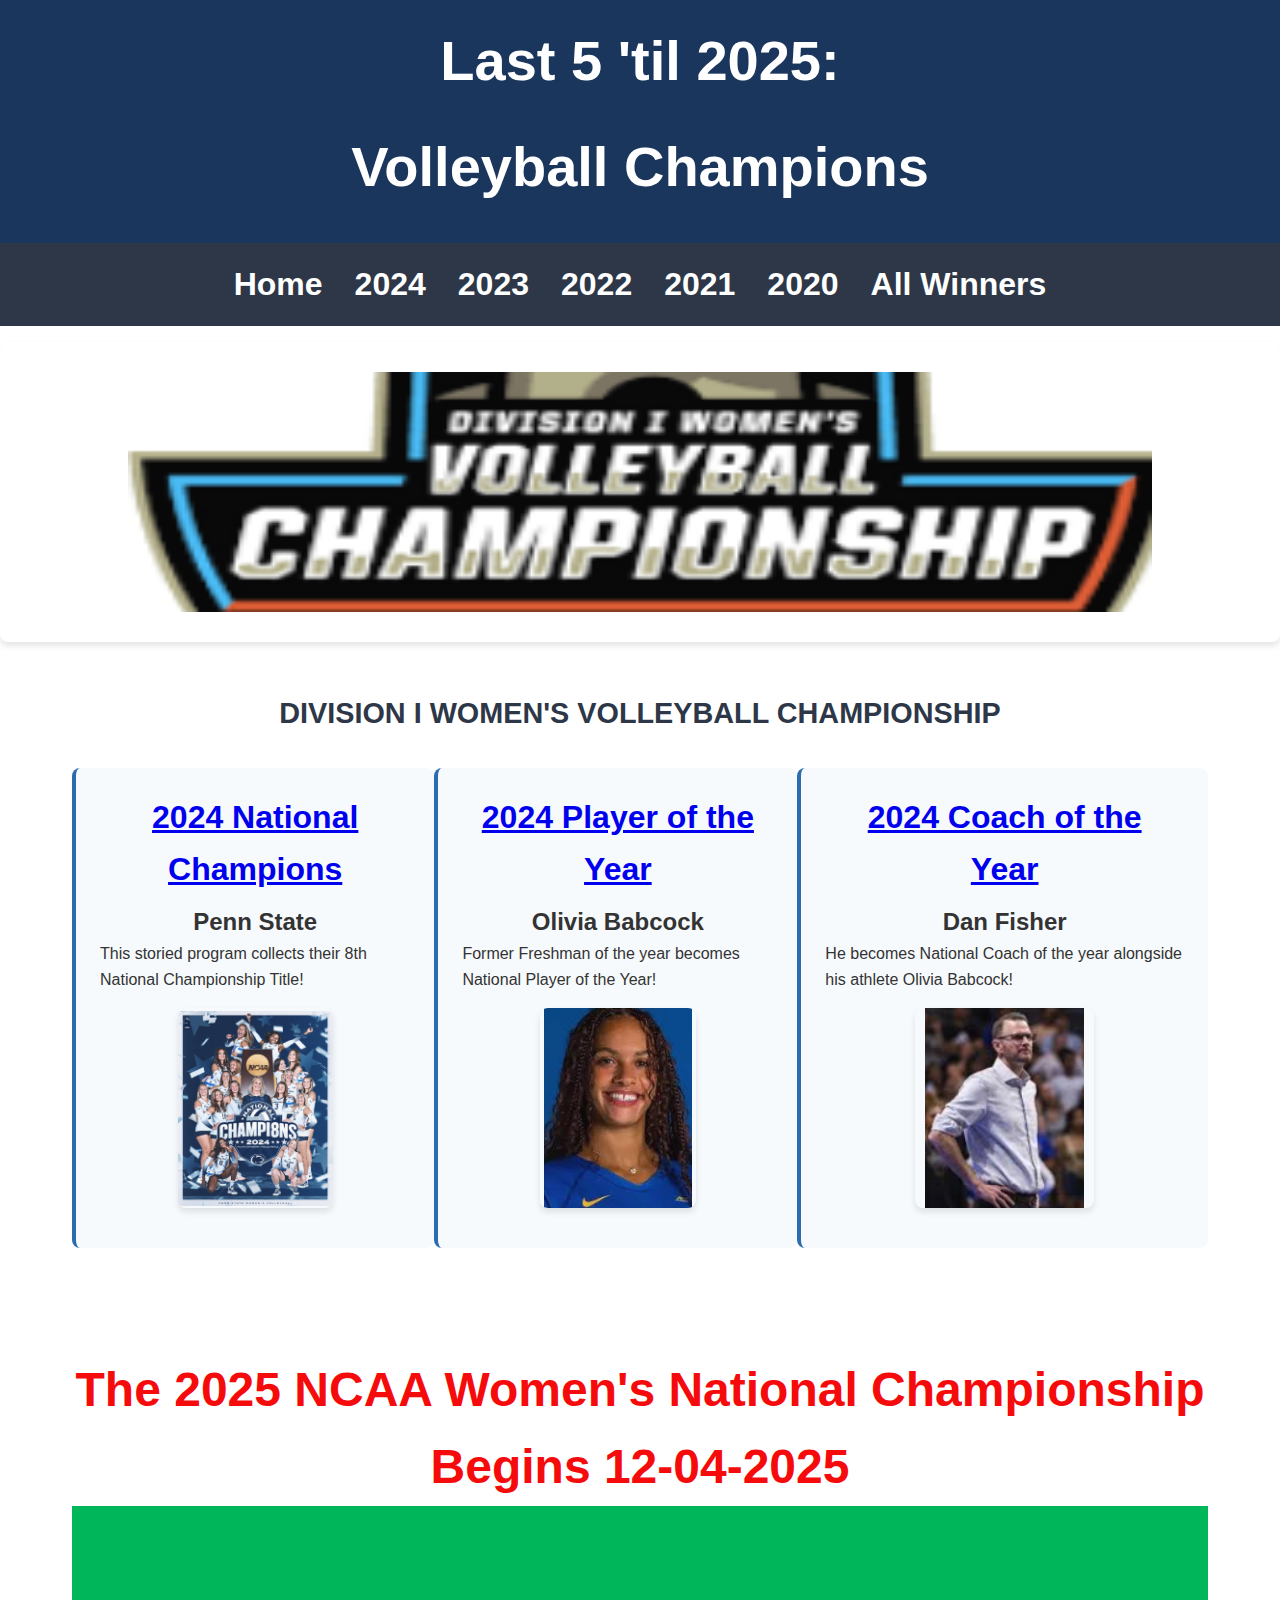
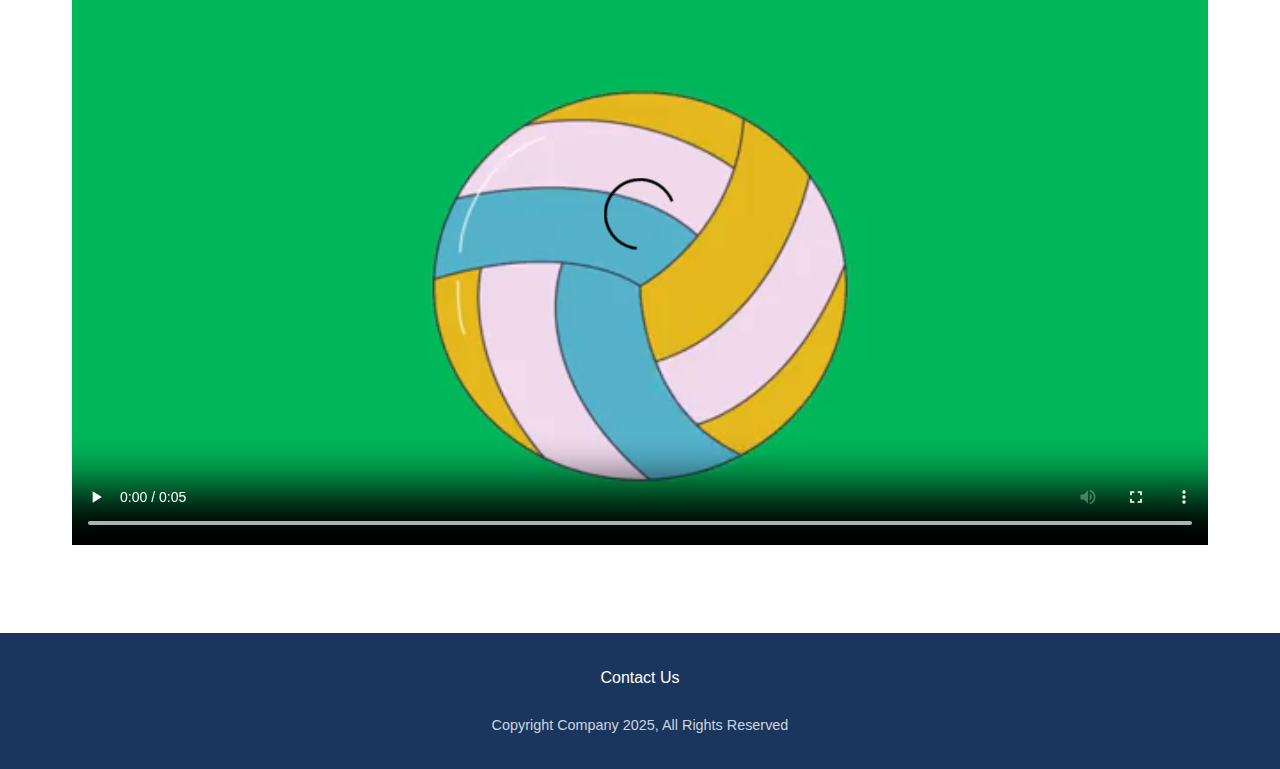
<file: index.html>
<!DOCTYPE html>
<html lang="en">
<head>
    <meta charset="UTF-8">
    <meta name="viewport" content="width=device-width, initial-scale=1.0">
    <meta name="description" content="Tracking NCAA women's volleyball champions 
    from 2020-2024. Follow the journey to the 2025 championship with historical data 
    and tournament insights.">
    <title>Last 5 'til 2025</title>
    <link rel="stylesheet" href="last5.css">
</head>
<body>
    <header>
        <div class="header-main">Last 5 'til 2025:</div>
        <div class="header-main">Volleyball Champions</div>
    </header>
    
    <nav>
        <ul>
            <li><a href="index.html">Home</a></li>
            <li><a href="2024.html">2024</a></li>
            <li><a href="2023.html">2023</a></li>
            <li><a href="2022.html">2022</a></li>
            <li><a href="2021.html">2021</a></li>
            <li><a href="2020.html">2020</a></li>
            <li><a href="All Winners.html">All Winners</a></li>
        </ul>
    </nav>
    <div id="homehero" class="hero"></div>
    
    <main>
        <div class="page-title">DIVISION I WOMEN'S VOLLEYBALL CHAMPIONSHIP</div>
        <div class="flow">

            <div class="year-section">
                <div class="year"><a href="2024.html">2024 National Champions</a></div>
                <h3>Penn State</h3>
                <p>
                    This storied program collects 
                    their 8th National Championship Title!
                </p>
                <div id="pennstatehome" class="hero"></div>
            </div>
      
            <div class="year-section">
                <div class="year"><a href="All Winners.html">2024 Player of the Year</a></div>
                <h3>Olivia Babcock</h3>
                <p>
                    Former Freshman of the year 
                    becomes National Player of the Year!
                </p>
                <div id="babcockhome" class="hero"></div>
            </div>
   
            <div class="year-section">
                <div class="year"><a href="All Winners.html">2024 Coach of the<br> Year</a></div>
                <h3>Dan Fisher</h3>
                <p>
                    He becomes National Coach of the 
                    year alongside his athlete Olivia Babcock!
                </p>
                <div id="fisherhome" class="hero"></div>
            </div>
        </div>
    <h1 class="footnote">The 2025 NCAA Women's National Championship Begins 12-04-2025</h1>
        <video width="100%" controls>
        <source src="Volleyball.mp4" type="video/mp4">
        </video>
    </main>
    
    <footer>
        <div class="footer-links">
            <a href="Contact Us.html">Contact Us</a>
        </div>
        <div class="copyright">Copyright Company 2025, All Rights Reserved</div>
    </footer>
</body>
</html>
</file>
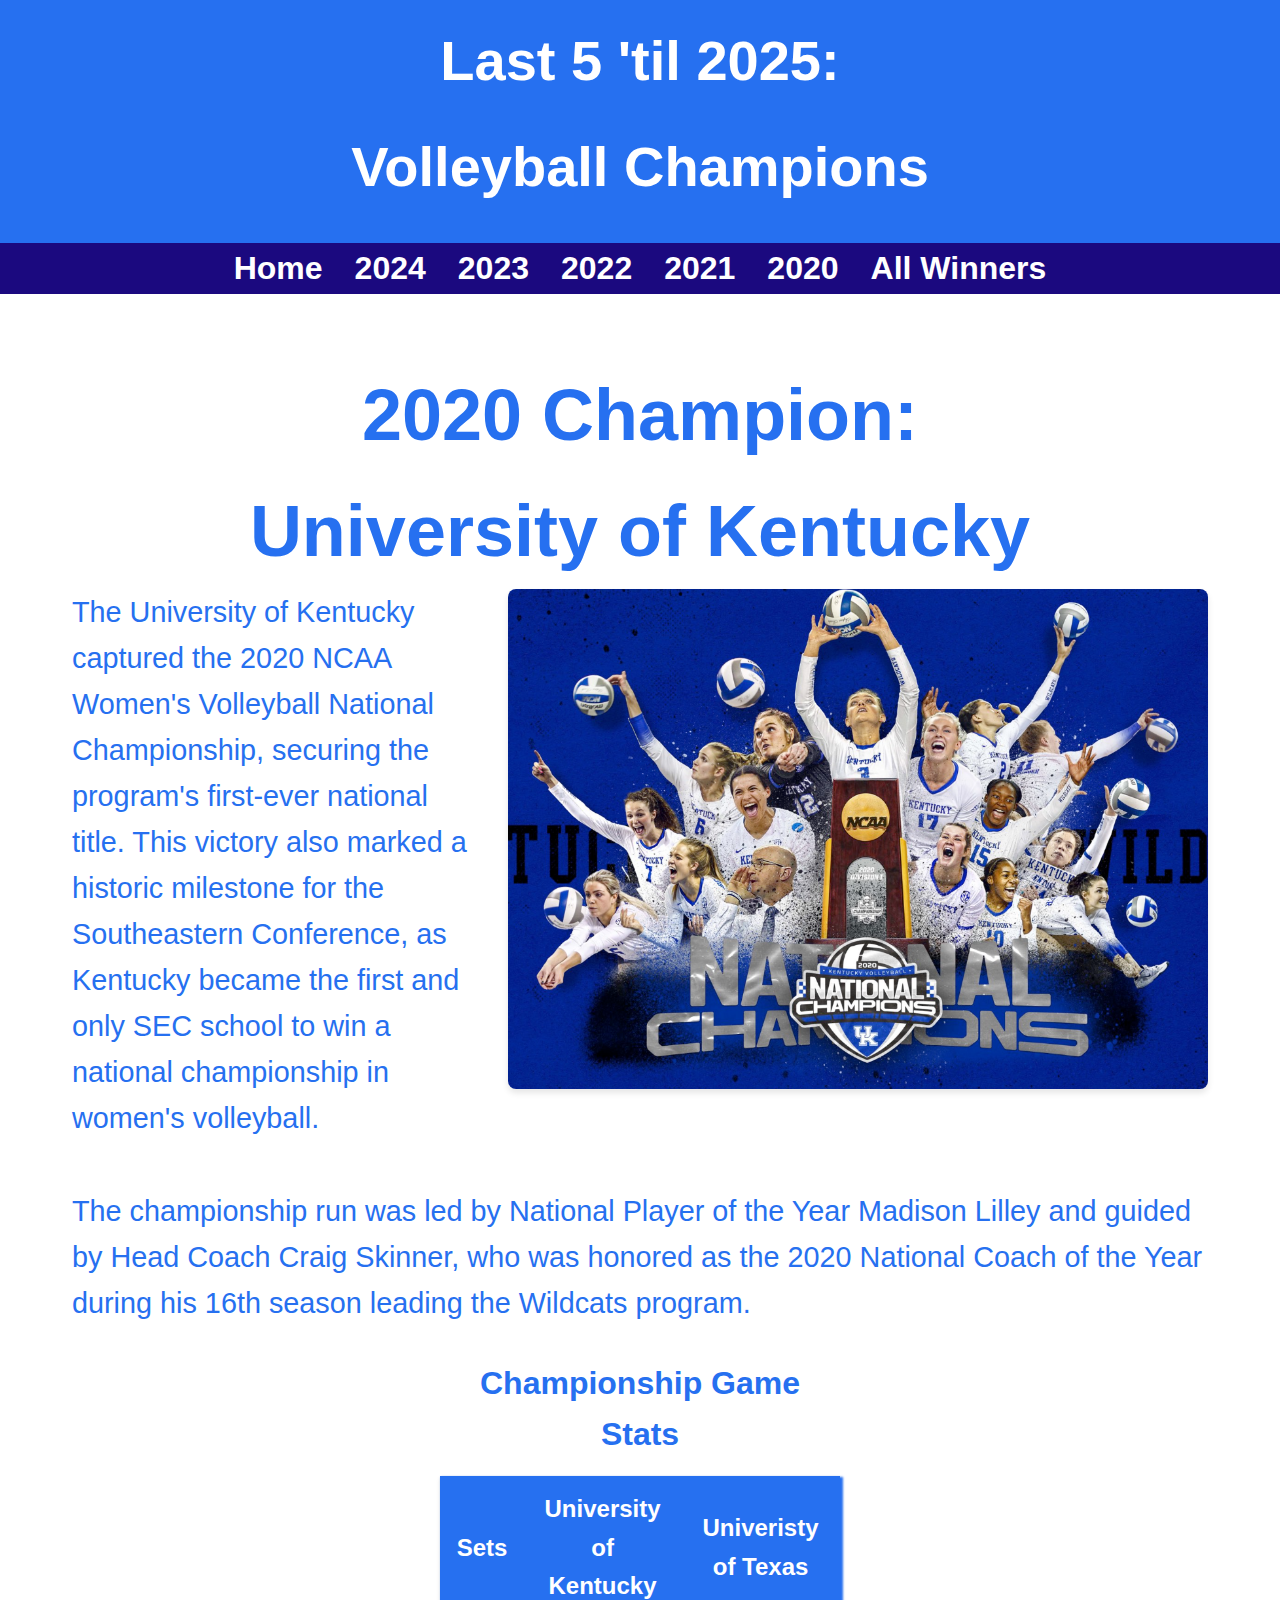
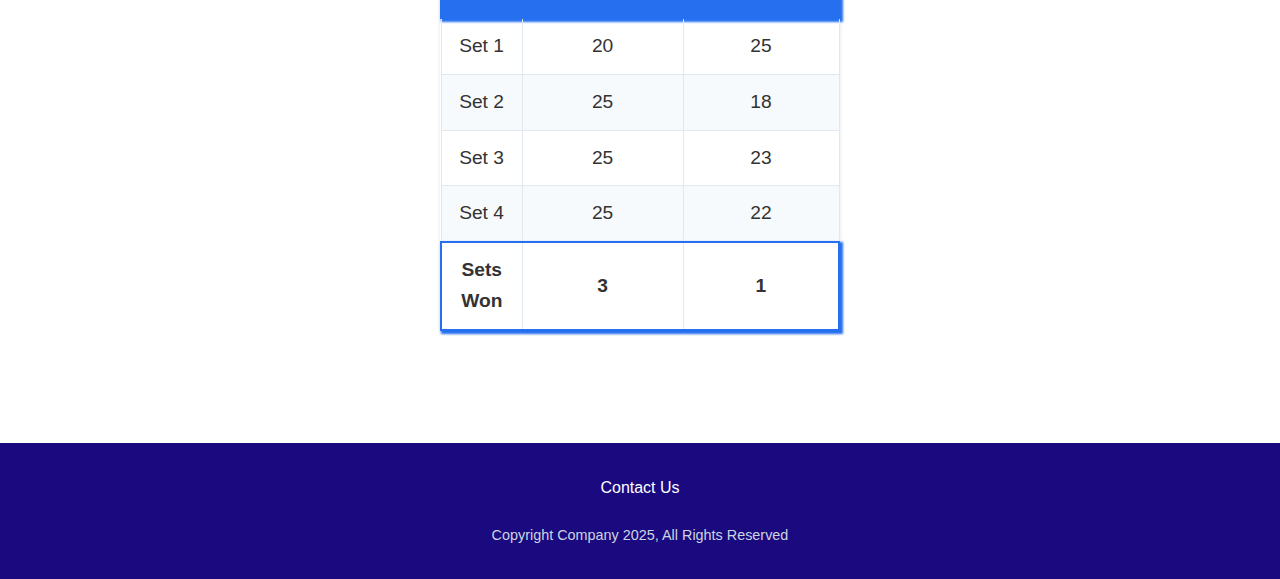
<file: 2020.html>
<!DOCTYPE html>
<html lang="en">
<head>
    <meta charset="UTF-8">
    <meta name="viewport" content="width=device-width, initial-scale=1.0">
    <meta name="description" content="2020 NCAA women's volleyball championship 
    information. Special season context, champion details, and historical significance.">
    <title>Last 5 'til 2025: 2024</title>
    <link rel="stylesheet" href="last5.css">
</head>
<body class="page-2020">
    <header>
        <div class="header-main-2020">Last 5 'til 2025:</div>
        <div class="header-main-2020">Volleyball Champions</div>
    </header>
    
    <nav-2020>
        <ul>
            <li><a href="index.html">Home</a></li>
            <li><a href="2024.html">2024</a></li>
            <li><a href="2023.html">2023</a></li>
            <li><a href="2022.html">2022</a></li>
            <li><a href="2021.html">2021</a></li>
            <li><a href="2020.html">2020</a></li>
            <li><a href="All Winners.html">All Winners</a></li>
        </ul>
    </nav-2020>

    <main>
         <div class="content-wrapper">
            <div class="text-content">
                <h1>
                    2020 Champion:<br> University of Kentucky
                </h1>
                 <div id="UK2020" class="hero"></div>
                <p>
                    The University of Kentucky captured the 2020 
                    NCAA Women's Volleyball National Championship, 
                    securing the program's first-ever national title. 
                    This victory also marked a historic milestone for 
                    the Southeastern Conference, as Kentucky became the 
                    first and only SEC school to win a national championship 
                    in women's volleyball.<br><br>

                    The championship run was led by National Player of 
                    the Year Madison Lilley and guided by Head Coach Craig 
                    Skinner, who was honored as the 2020 National Coach of 
                    the Year during his 16th season leading the Wildcats program.
                </p>
            </div>
         </div>
         <div class="stats-chart">
            <h3 class="chart-title">Championship Game Stats</h3>
            <table>
                <thead>
                    <tr>
                        <th>Sets</th>
                        <th>University of Kentucky</th>
                        <th>Univeristy of Texas</th>
                    </tr>
                </thead>
                <tbody>
                    <tr>
                        <td>Set 1</td>
                        <td>20</td>
                        <td>25</td>
                    </tr>
                    <tr>
                        <td>Set 2</td>
                        <td>25</td>
                        <td>18</td>
                    </tr>
                    <tr>
                        <td>Set 3</td>
                        <td>25</td>
                        <td>23</td>
                    </tr>
                    <tr>
                        <td>Set 4</td>
                        <td>25</td>
                        <td>22</td>
                    </tr>
                     <tr>
                        <td><b>Sets Won</b></td>
                        <td><b>3</b></td>
                        <td><b>1</b></td>
                    </tr>
                </tbody>
            </table>
        </div>
    </main>
     <footer>
        <div class="footer-links">
            <a href="Contact Us.html">Contact Us</a>
        </div>
        <div class="copyright">Copyright Company 2025, All Rights Reserved</div>
    </footer>
</body>
</html>
</file>
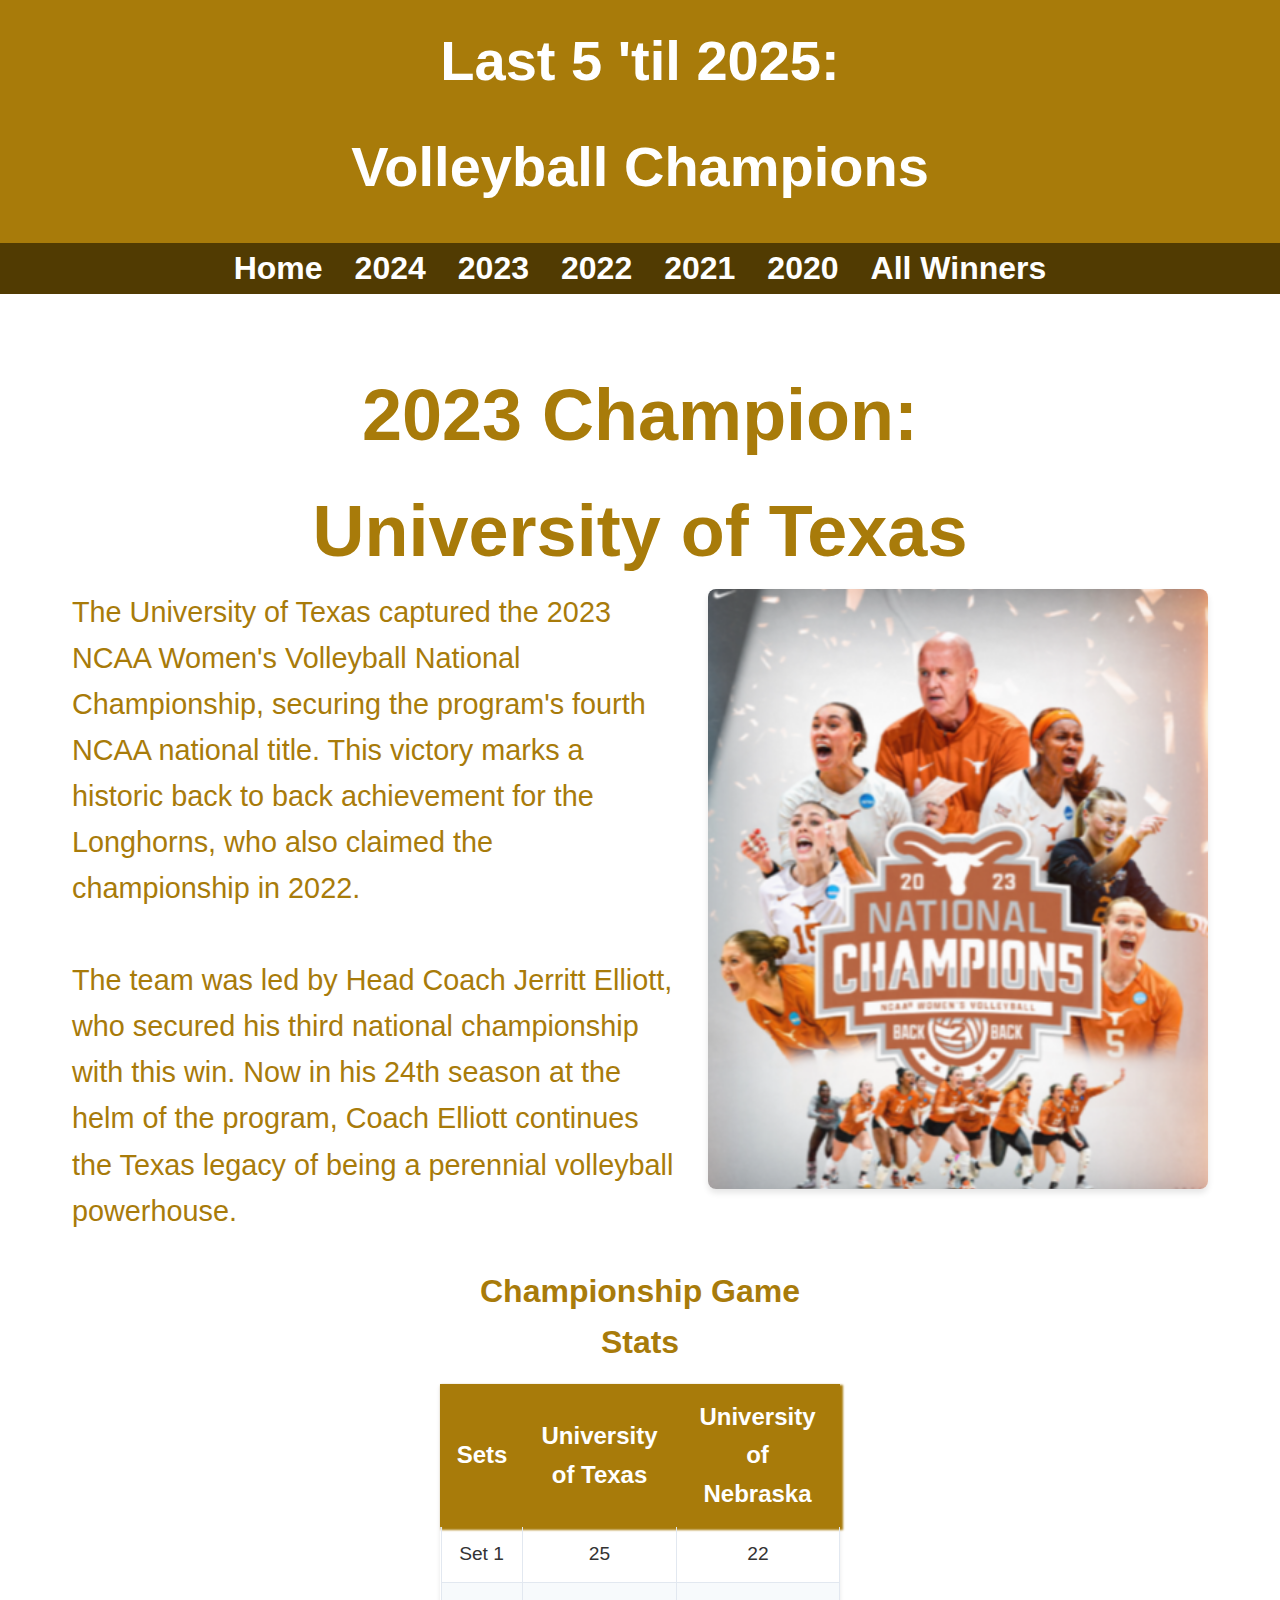
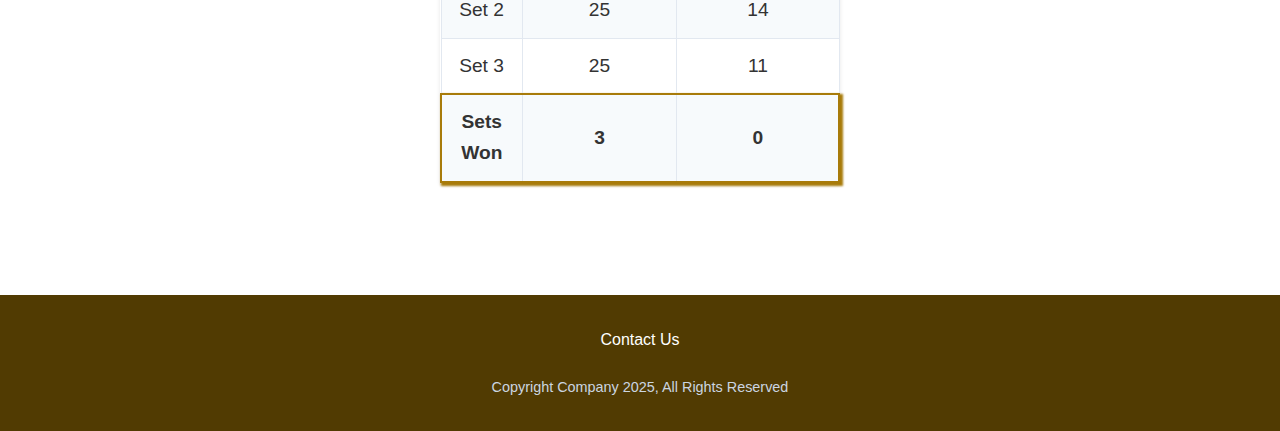
<file: 2023.html>
<!DOCTYPE html>
<html lang="en">
<head>
    <meta charset="UTF-8">
    <meta name="viewport" content="width=device-width, initial-scale=1.0">
    <meta name="description" content="2023 NCAA women's volleyball championship 
    recap. Discover team stats, tournament results, and championship highlights 
    from this season.">
    <title>Last 5 'til 2025: 2024</title>
    <link rel="stylesheet" href="last5.css">
</head>
<body class="page-2023">
    <header>
        <div class="header-main-2023">Last 5 'til 2025:</div>
        <div class="header-main-2023">Volleyball Champions</div>
    </header>
    
    <nav-2023>
        <ul>
            <li><a href="index.html">Home</a></li>
            <li><a href="2024.html">2024</a></li>
            <li><a href="2023.html">2023</a></li>
            <li><a href="2022.html">2022</a></li>
            <li><a href="2021.html">2021</a></li>
            <li><a href="2020.html">2020</a></li>
            <li><a href="All Winners.html">All Winners</a></li>
        </ul>
    </nav-2023>

    <main>
         <div class="content-wrapper">
            <div class="text-content">
                <h1>
                    2023 Champion:<br> University of Texas
                </h1>
                 <div id="UT2023" class="hero"></div>
                <p>
                    The University of Texas captured the 2023 NCAA Women's 
                    Volleyball National Championship, securing the program's 
                    fourth NCAA national title. This victory marks a historic back 
                    to back achievement for the Longhorns, who also claimed the 
                    championship in 2022. <br><br>

                    The team was led by Head Coach Jerritt Elliott, who secured 
                    his third national championship with this win. Now in his 24th 
                    season at the helm of the program, Coach Elliott continues the Texas 
                    legacy of being a perennial volleyball powerhouse.
                </p>
            </div>
         </div>
        <div class="stats-chart">
            <h3 class="chart-title">Championship Game Stats</h3>
            <table>
                <thead>
                    <tr>
                        <th>Sets</th>
                        <th>University of Texas</th>
                        <th>University of Nebraska</th>
                    </tr>
                </thead>
                <tbody>
                    <tr>
                        <td>Set 1</td>
                        <td>25</td>
                        <td>22</td>
                    </tr>
                    <tr>
                        <td>Set 2</td>
                        <td>25</td>
                        <td>14</td>
                    </tr>
                    <tr>
                        <td>Set 3</td>
                        <td>25</td>
                        <td>11</td>
                    </tr>
                    <tr>
                        <td><b>Sets Won</b></td>
                        <td><b>3</b></td>
                        <td><b>0</b></td>
                    </tr>
                </tbody>
            </table>
        </div>
    </main>
     <footer>
        <div class="footer-links">
            <a href="Contact Us.html">Contact Us</a>
        </div>
        <div class="copyright">Copyright Company 2025, All Rights Reserved</div>
    </footer>
</body>
</html>
</file>
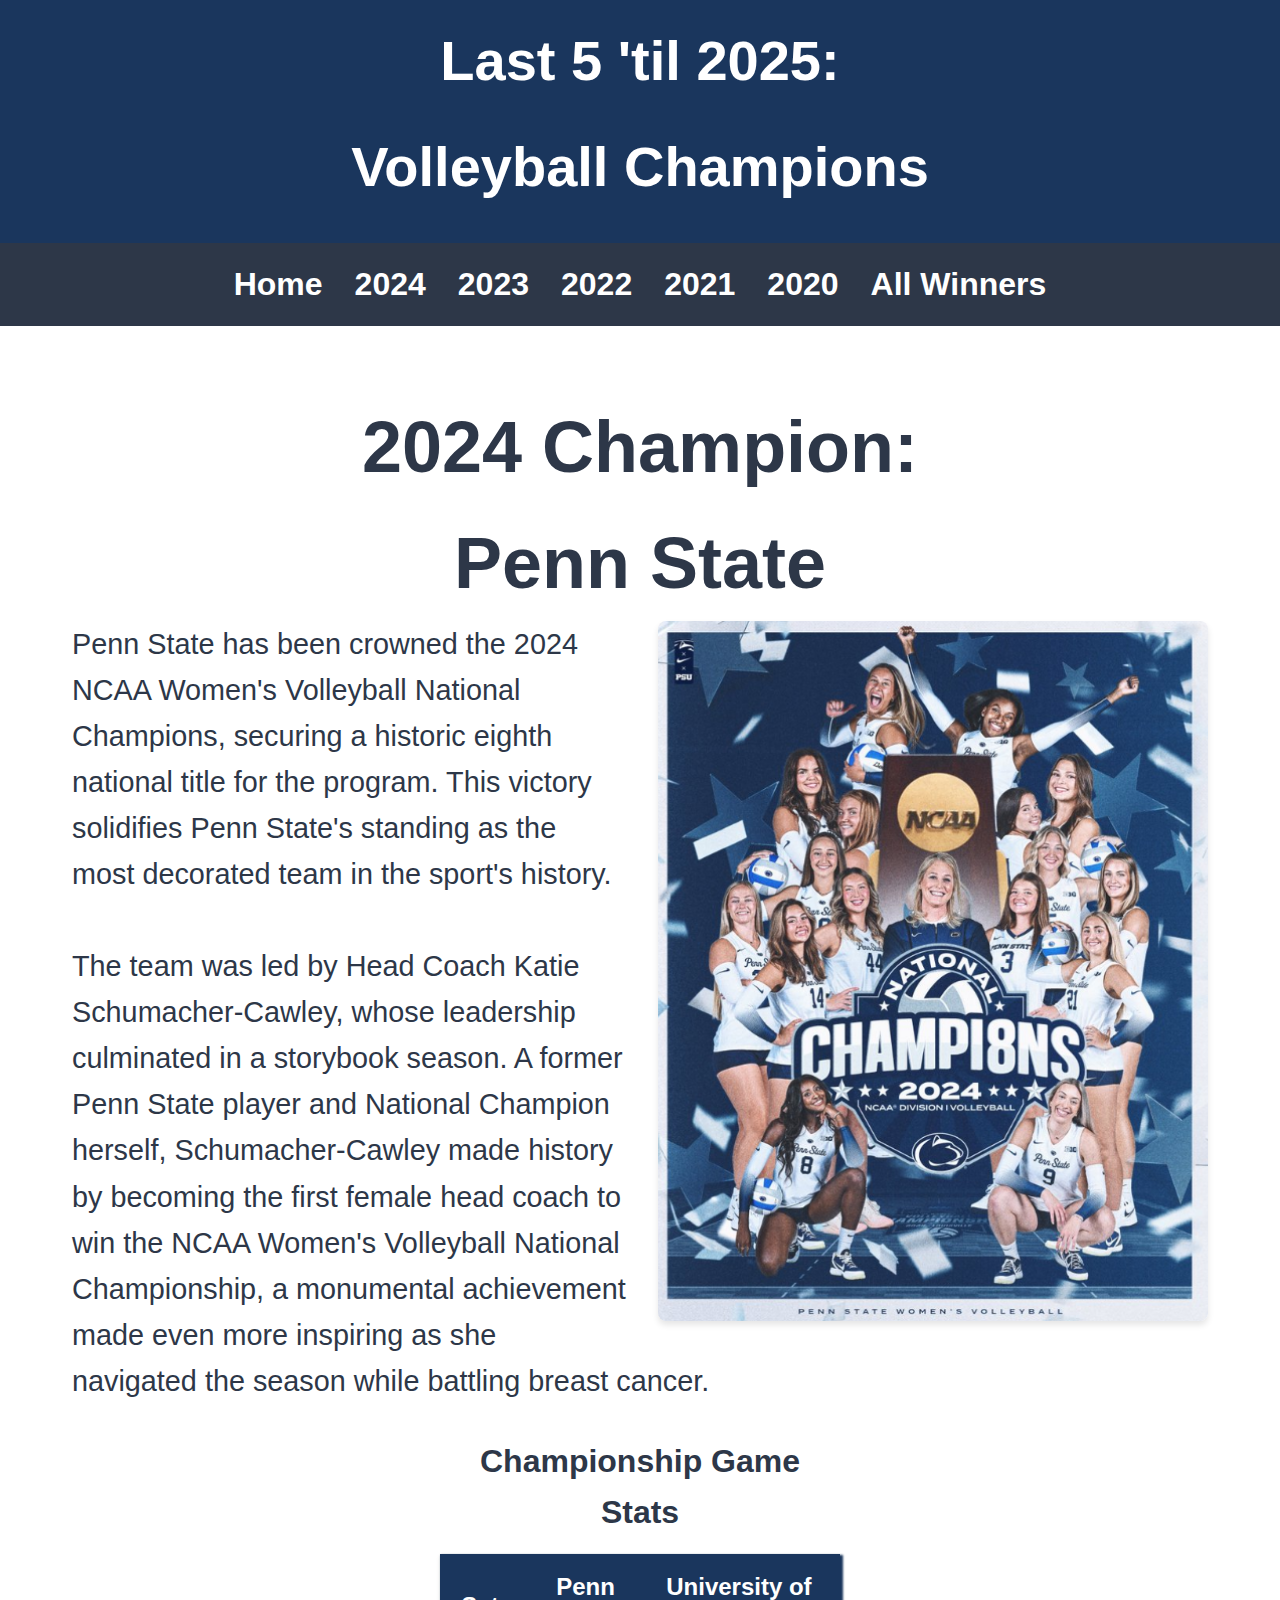
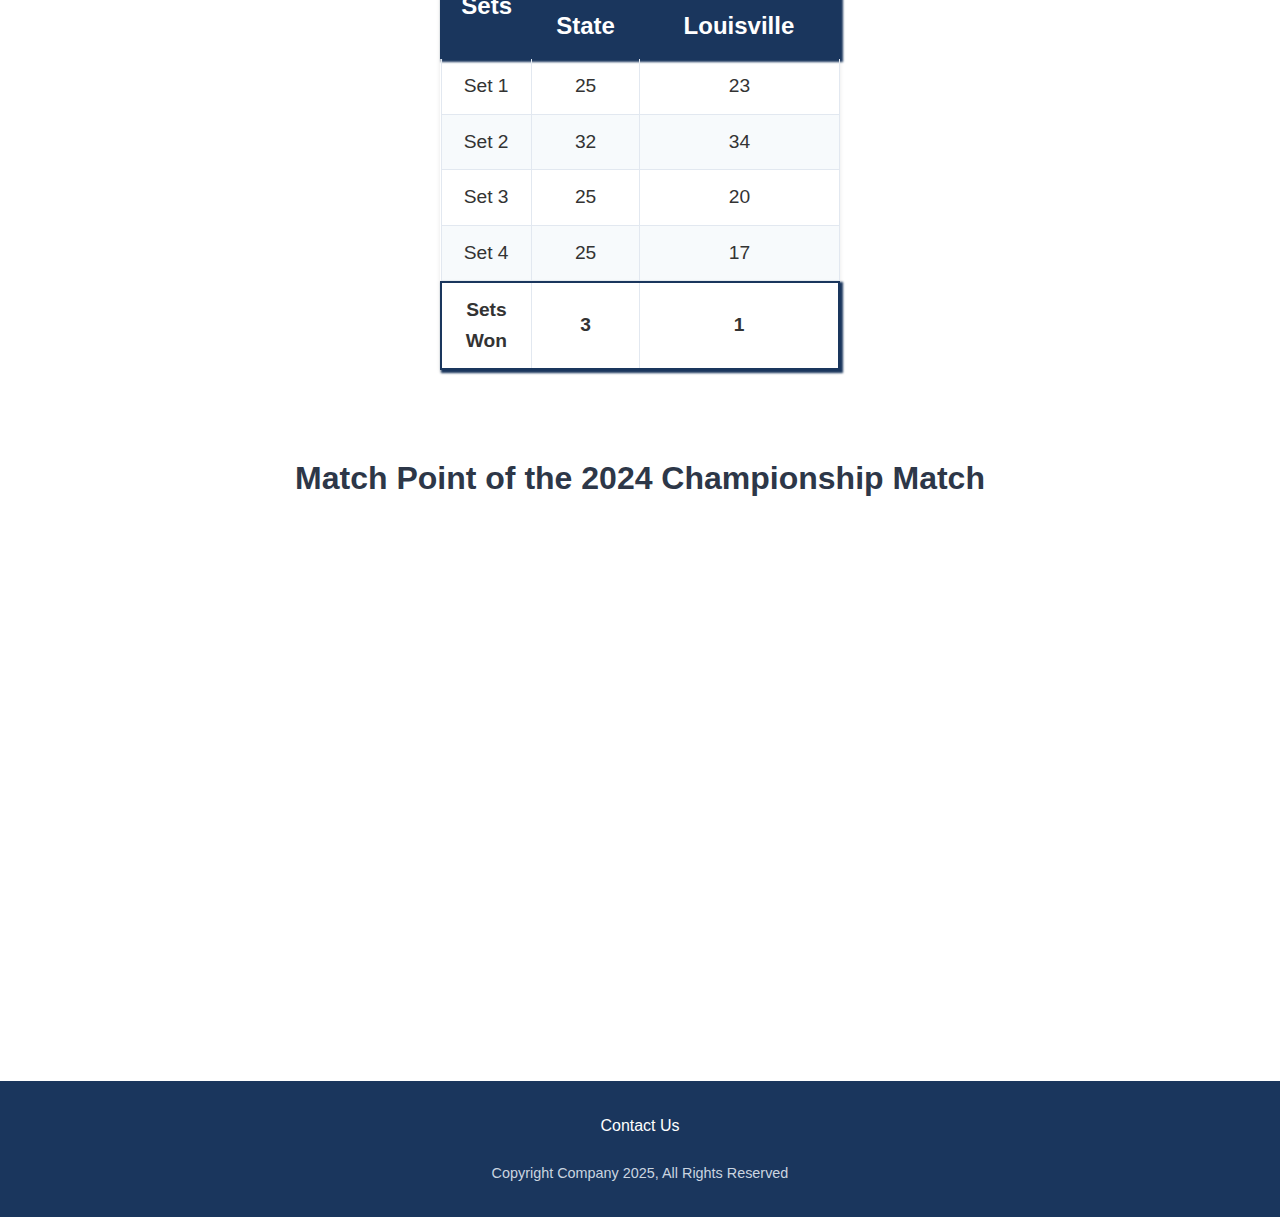
<file: 2024.html>
<!DOCTYPE html>
<html lang="en">
<head>
    <meta charset="UTF-8">
    <meta name="viewport" content="width=device-width, initial-scale=1.0">
    <meta name="description" content="2024 NCAA women's volleyball championship 
    details, stats, and highlights. Last champion before the 2025 tournament countdown begins.">
    <title>Last 5 'til 2025: 2024</title>
    <link rel="stylesheet" href="last5.css">
</head>
<body class="page-2024">
    <header>
        <div class="header-main">Last 5 'til 2025:</div>
        <div class="header-main">Volleyball Champions</div>
    </header>
    
    <nav>
        <ul>
            <li><a href="index.html">Home</a></li>
            <li><a href="2024.html">2024</a></li>
            <li><a href="2023.html">2023</a></li>
            <li><a href="2022.html">2022</a></li>
            <li><a href="2021.html">2021</a></li>
            <li><a href="2020.html">2020</a></li>
            <li><a href="All Winners.html">All Winners</a></li>
        </ul>
    </nav>

    <main>
         <div class="content-wrapper">
            <div class="text-content">
                <h1>
                    2024 Champion:<br> Penn State
                </h1>
                 <div id="pennstate" class="hero"></div>
                <p>
                    Penn State has been crowned the 2024 NCAA Women's Volleyball 
                    National Champions, securing a historic eighth national title 
                    for the program. This victory solidifies Penn State's standing 
                    as the most decorated team in the sport's history.<br><br>

                    The team was led by Head Coach Katie Schumacher-Cawley, whose 
                    leadership culminated in a storybook season. A former Penn State 
                    player and National Champion herself, Schumacher-Cawley made history 
                    by becoming the first female head coach to win the NCAA Women's Volleyball 
                    National Championship, a monumental achievement made even more inspiring 
                    as she navigated the season while battling breast cancer.
                </p>
            </div>
         </div>
                 <div class="chart-video-container">
            <div class="stats-chart">
                <h3 class="chart-title">Championship Game Stats</h3>
                <table>
                    <thead>
                        <tr>
                            <th>Sets</th>
                            <th>Penn State</th>
                            <th>University of Louisville</th>
                        </tr>
                    </thead>
                    <tbody>
                        <tr>
                            <td>Set 1</td>
                            <td>25</td>
                            <td>23</td>
                        </tr>
                        <tr>
                            <td>Set 2</td>
                            <td>32</td>
                            <td>34</td>
                        </tr>
                        <tr>
                            <td>Set 3</td>
                            <td>25</td>
                            <td>20</td>
                        </tr>
                        <tr>
                            <td>Set 4</td>
                            <td>25</td>
                            <td>17</td>
                        </tr>
                        <tr>
                        <td><b>Sets Won</b></td>
                        <td><b>3</b></td>
                        <td><b>1</b></td>
                    </tr>
                    </tbody>
                </table>
            </div>
        </div>
            <h3 class="chart-title"><br>Match Point of the 2024 Championship Match</h3>
            <div style="max-width: 800px; margin: 2rem auto; padding: 0 1rem;">
    <div style="position: relative; padding-bottom: 56.25%; height: 0; overflow: hidden;">
        <iframe 
            style="position: absolute; top: 0; left: 0; width: 100%; height: 100%;" 
            src="https://www.youtube.com/embed/EiNYJ6JwT1I?rel=0" 
            frameborder="0" 
            allowfullscreen>
        </iframe>
    </div>
</div>
    </main>
    
    <footer>
        <div class="footer-links">
            <a href="Contact Us.html">Contact Us</a>
        </div>
        <div class="copyright">Copyright Company 2025, All Rights Reserved</div>
    </footer>
</body>
</html>
</file>
<file: last5.css>
body {
    font-family: Arial, Helvetica, sans-serif;
    line-height: 1.6;
    color: #333;
    background-color: #fff;
}
* {
    margin: 0;
    padding: 0;
    box-sizing: border-box;
}
header {
    background-color: #1a365d;
    color: white;
    padding: 1rem 0;
    text-align: center;
}
.header-main {
    font-size: 3.5rem;
    font-weight: bold;
    margin-bottom: 1rem;
}
nav {
    background-color: #2d3748;
    padding: 1rem 0;
}
nav ul {
    list-style: none;
    display: flex;
    justify-content: center;
    flex-wrap: wrap;
    gap: 2rem;
    font-size: 2rem;
}

nav a {
    color: white;
    text-decoration: none;
    font-weight: bold;
}
nav a:hover {
    color: #63b3ed;
}
main {
    max-width: 1200px;
    margin: 0 auto;
    padding: 2rem;
}
h3 {
    font-size: 1.5rem;
    text-align: center;
}
p {
    font-size: 1rem;
    text-align: center;
}
.page-title {
    text-align: center;
    font-size: 1.8rem;
    font-weight: bold;
    margin-bottom: 2rem;
    color: #2d3748;
}
.year-section {
    background-color: #f7fafc;
    border-left: 4px solid #2b6cb0;
    padding: 1.5rem;
    margin-bottom: 1.5rem;
    border-radius: 8px 8px 8px 8px;
    max-height: 500px;
    display: flex;
    flex-direction: column;
    justify-content: flex-start;
    width: 100% 100% 100%;
    text-align: center;
}
.year {
    font-size: 2rem;
    font-weight: bold;
    color: #2b6cb0;
    margin-bottom: 0.5rem;
    text-align: center;
}
footer {
    background-color: #1a365d;
    color: white;
    padding: 2rem 0;
    margin-top: 3rem;
}
.footer-links {
    display: flex;
    justify-content: center;
    gap: 2rem;
    margin-bottom: 1.5rem;
}
.footer-links a {
    color: white;
    text-decoration: none;
}
.footer-links a:hover {
    color: #63b3ed;
}
.copyright {
    text-align: center;
    font-size: 0.9rem;
    color: #cbd5e0;
}
#homehero{
    height: 300px;
    background-image: url(Championship\ Logo.png);
    background-repeat: no-repeat;
    background-size: 80% 80%;
    background-position: center;
}
.hero {
    background-size: cover;
    background-position: center;
    background-repeat: no-repeat;
    margin: 1rem 0;
    border-radius: 8px;
    box-shadow: 0 4px 6px rgba(0, 0, 0, 0.1);
}
#pennstatehome{
    height: 200px;
    width: 50%;
    background-image: url(Penn\ State.png);
    background-repeat: no-repeat;
    background-size: contain;
    background-position: center;
    margin: 1rem auto;
}
#babcockhome{
    height: 200px;
    width: 50%;
    background-image: url(Babcock.png);
    background-repeat: no-repeat;
    background-size: contain;
    background-position: center;
    margin: 1rem auto;
}
#fisherhome{
    height: 200px;
    width: 50%;
    background-image: url(Fisher.png);
    background-repeat: no-repeat;
    background-size: contain;
    background-position: center;
    margin: 1rem auto;
}
.flow {
    display: flex;
    flex-direction: row;
    width: 100%;
}
section {
    margin-left: 2em;
    margin-right: 2em;
    flex: 1;
}
.content-wrapper {
    display: flex;
    align-items: flex-start;
    gap: 2rem;
    margin-top: 2rem;
}

.text-content {
    flex: 1;
    text-align: center;
}
body.page-2024 .content-wrapper {
    font-size: 1.8rem;
    color: #2d3748;
}
body.page-2024 .text-content p {
    font-size: 1.8rem;
    color: #2d3748;
}
body.page-2023 .content-wrapper {
    font-size: 1.8rem;
    color: #a87b0a;
}
body.page-2023 .text-content p {
    font-size: 1.8rem;
    color: #a87b0a;
}
body.page-2021 .content-wrapper {
    font-size: 1.8rem;
    color: #bd0808;
}
body.page-2021 .text-content p {
    font-size: 1.8rem;
    color: #bd0808;
}
body.page-2020 .content-wrapper {
    font-size: 1.8rem;
    color: #2670f0;
}
body.page-2020 .text-content p {
    font-size: 1.8rem;
    color: #2670f0;
}
#pennstate {
    height: 700px;
    width: 550px;
    background-image: url(PennState.png);
    background-repeat: no-repeat;
    background-size: cover;
    background-position: center center;
    float: right;
    margin: 0 0 1rem 2rem;
    shape-outside: margin-box;
    background-color: transparent;
}
#UT2023 {
    height: 600px;
    width: 500px;
    background-image: url(UT2023.png);
    background-repeat: no-repeat;
    background-size: cover;
    background-position: center center;
    float: right;
    margin: 0 0 1rem 2rem;
    shape-outside: margin-box;
    background-color: transparent;
}
#UT2022 {
    height: 700px;
    width: 500px;
    background-image: url(UT2022.png);
    background-repeat: no-repeat;
    background-size: cover;
    background-position: center center;
    float: right;
    margin: 0 0 1rem 2rem;
    shape-outside: margin-box;
    background-color: transparent;
}
#UW2021 {
    height: 500px;
    width: 400px;
    background-image: url(UW2021.png);
    background-repeat: no-repeat;
    background-size: cover;
    background-position: center center;
    float: right;
    margin: 0 0 1rem 2rem;
    shape-outside: margin-box;
    background-color: transparent;
}
#UK2020 {
    height: 500px;
    width: 700px;
    background-image: url(UK2020.png);
    background-repeat: no-repeat;
    background-size: cover;
    background-position: center center;
    float: right;
    margin: 0 0 1rem 2rem;
    shape-outside: margin-box;
    background-color: transparent;
}
p {
    font-size: 1rem;
    text-align: left;
}
.text-content h1 {
    font-size: 4.5rem;
}
.text-content p {
    font-size: 1.8rem;
}
.header-2023 {
    background-color: #a87b0a;
    color: white;
    padding: 1rem 0;
    text-align: center;
}
.header-main-2023 {
    background-color: #a87b0a;
    font-size: 3.5rem;
    font-weight: bold;
    margin-bottom: 1rem;
}
nav-2023 {
    background-color: #a87b0a;
    padding: 1rem 0;
}
nav-2023 ul {
    list-style: none;
    display: flex;
    justify-content: center;
    flex-wrap: wrap;
    gap: 2rem;
    font-size: 2rem;
    background-color: #513b02;
}
nav-2023 a {
    color: white;
    text-decoration: none;
    font-weight: bold;
}
nav-2023 a:hover {
    color: #a87b0a;
}
body.page-2023 header,
body.page-2023 nav {
    background-color: #a87b0a;
}
body.page-2023 footer {
    background-color: #513b02;
}
body.page-2023 .footer-links a:hover {
    color: #a87b0a;
}
.header-main-2021 {
    background-color: #bd0808;
    font-size: 3.5rem;
    font-weight: bold;
    margin-bottom: 1rem;
}
nav-2021 {
    background-color: #bd0808;
    padding: 1rem 0;
}
nav-2021 ul {
    list-style: none;
    display: flex;
    justify-content: center;
    flex-wrap: wrap;
    gap: 2rem;
    font-size: 2rem;
    background-color: #470303;
}
nav-2021 a {
    color: white;
    text-decoration: none;
    font-weight: bold;
}
nav-2021 a:hover {
    color: #bd0808;
}
body.page-2021 header,
body.page-2021 nav {
    background-color: #bd0808;
}
body.page-2021 footer {
    background-color: #470303;
}
body.page-2021 .footer-links a:hover {
    color: #bd0808;
}
.header-main-2020 {
    background-color: #2670f0;
    font-size: 3.5rem;
    font-weight: bold;
    margin-bottom: 1rem;
}
nav-2020 {
    background-color: #2670f0;
    padding: 1rem 0;
}
nav-2020 ul {
    list-style: none;
    display: flex;
    justify-content: center;
    flex-wrap: wrap;
    gap: 2rem;
    font-size: 2rem;
    background-color: #1b097f;
}
nav-2020 a {
    color: white;
    text-decoration: none;
    font-weight: bold;
}
nav-2020 a:hover {
    color: #2670f0;
}
body.page-2020 header,
body.page-2020 nav {
    background-color: #2670f0;
}
body.page-2020 footer {
    background-color: #1b097f;
}
body.page-2020 .footer-links a:hover {
    color: #2670f0;
}
.stats-chart {
    margin: 2rem auto;
    max-width: 400px;
    text-align: center;
}

.chart-title {
    font-size: 2rem;
    font-weight: bold;
    margin-bottom: 1rem;
    color: #2d3748;
}
body.page-2023 .chart-title {
    font-weight: bold;
    margin-bottom: 1rem;
    color: #a87b0a;
}
body.page-2021 .chart-title {
    font-weight: bold;
    margin-bottom: 1rem;
    color: #bd0808;
}
body.page-2020 .chart-title {
    font-weight: bold;
    margin-bottom: 1rem;
    color: #2670f0;
}
.stats-chart table {
    width: 100%;
    border-collapse: collapse;
    box-shadow: 0 2px 4px rgba(0, 0, 0, 0.1);
}

.stats-chart th {
    background-color: #1a365d;
    color: white;
    padding: 0.75rem;
    font-weight: bold;
    font-size: 1.5rem;
}
.stats-chart tr:last-child {
    border: 2px solid #1a365d;
    box-shadow: 2px 2px 2px 2px #1a365d;
}
body.page-2023 .stats-chart th {
    background-color: #a87b0a;
    color: white;
    padding: 0.75rem;
    font-weight: bold;
}
body.page-2023 .stats-chart tr:last-child {
    border: 2px solid #a87b0a;
    box-shadow: 2px 2px 2px 2px #a87b0a;
}
body.page-2021 .stats-chart th {
    background-color: #bd0808;
    color: white;
    padding: 0.75rem;
    font-weight: bold;
}
body.page-2021 .stats-chart tr:last-child {
    border: 2px solid #bd0808;
    box-shadow: 2px 2px 2px 2px #bd0808;
}
body.page-2020 .stats-chart th {
    background-color: #2670f0;
    color: white;
    padding: 0.75rem;
    font-weight: bold;
}
body.page-2020 .stats-chart tr:last-child {
    border: 2px solid #2670f0;
    box-shadow: 2px 2px 2px 2px #2670f0;
}
.stats-chart td {
    padding: 0.75rem;
    border: 1px solid #e2e8f0;
    font-size: 1.2rem;
}

.stats-chart tr:nth-child(even) {
    background-color: #f7fafc;
}

.stats-chart tr:hover {
    background-color: #edf2f7;
}
.champions-history-chart {
    margin: 2rem 0;
    max-width: 100%;
    overflow-x: auto;
    max-height: 600px;
    overflow-y: auto;
}

.champions-history-chart table {
    width: 100%;
    border-collapse: collapse;
    box-shadow: 0 2px 4px rgba(0, 0, 0, 0.1);
    font-size: 0.85rem;
}

.champions-history-chart th {
    background-color: #1a365d;
    color: white;
    padding: 0.75rem;
    font-weight: bold;
    text-align: left;
    position: sticky;
    top: 0;
}

.champions-history-chart td {
    padding: 0.6rem;
    border: 1px solid #e2e8f0;
}

.champions-history-chart tr:nth-child(even) {
    background-color: #f7fafc;
}

.champions-history-chart tr:hover {
    background-color: #edf2f7;
}
.footnote {
    font-size: 3rem;
    text-align: center;
    color: #f50b0b;
    margin-top: 5rem;
}
@media (max-width: 768px) {
    .champions-history-chart {
        font-size: 0.75rem;
    }
    
    .champions-history-chart th,
    .champions-history-chart td {
        padding: 0.4rem;
    }
}
@media (max-width: 768px) {
    .content-wrapper {
        flex-direction: column;
    }
    
    #pennstate {
        order: -1;
        width: 100%;
        max-width: 300px;
        margin: 0 auto 1rem auto;
    }
    #UT2023 {
        order: -1;
        width: 100%;
        max-width: 300px;
        margin: 0 auto 1rem auto;
    }
    #UT2022 {
        order: -1;
        width: 100%;
        max-width: 300px;
        margin: 0 auto 1rem auto;
    }
    #UW2021 {
        order: -1;
        width: 100%;
        max-width: 300px;
        margin: 0 auto 1rem auto;
    }
}
@media (max-width: 768px) {
    nav ul {
        flex-direction: column;
        gap: 1rem;
        text-align: center;
    }
    
    .footer-links {
        flex-direction: column;
        gap: 1rem;
        text-align: center;
    }
    
    .header-main {
        font-size: 1.5rem;
    }
    
    main {
        padding: 1rem;
    }
}
@media (max-width: 768px) {
    #pennstate,
    #UT2023,
    #UT2022,
    #UW2021,
    #UK2020 {
        height: 300px !important;
        width: 100% !important;
        max-width: 100% !important;
        margin: 1rem auto !important;
        float: none !important;
        background-size: contain !important;
    }
    #homehero,
    #pennstatehome {
        height: 200px !important;
        background-size: contain !important;
    }
    #babcockhome,
    #fisherhome {
        width: 80% !important;
        margin-left: 10% !important;
        height: 150px !important;
    }
    .text-content h1 {
        font-size: 2.5rem !important;
    }
    
    .text-content p {
        font-size: 1.2rem !important;
        text-align: left !important;
    }
    .header-main {
        font-size: 2rem !important;
    }
    nav ul {
        font-size: 1.5rem !important;
        gap: 1rem !important;
    }
    .chart-video-wrapper {
        flex-direction: column !important;
        gap: 2rem !important;
    }
    .stats-chart,
    .video-container {
        width: 100% !important;
        min-width: 100% !important;
    }
    .stats-chart table {
        font-size: 0.9rem;
    }
    .stats-chart th,
    .stats-chart td {
        padding: 0.5rem;
    }
    .content-wrapper {
        flex-direction: column !important;
        gap: 1rem !important;
    }
    main {
        padding: 1rem !important;
    }
    .chart-title {
        font-size: 1.5rem !important;
    }
}
@media (max-width: 480px) {
    .header-main {
        font-size: 1.5rem !important;
    }
    
    nav ul {
        font-size: 1.2rem !important;
        gap: 0.5rem !important;
    }
    
    #pennstate,
    #UT2023,
    #UT2022,
    #UW2021,
    #UK2020 {
        height: 250px !important;
    }
    
    .text-content h1 {
        font-size: 2rem !important;
    }
    
    .text-content p {
        font-size: 1rem !important;
    }
}
</file>
